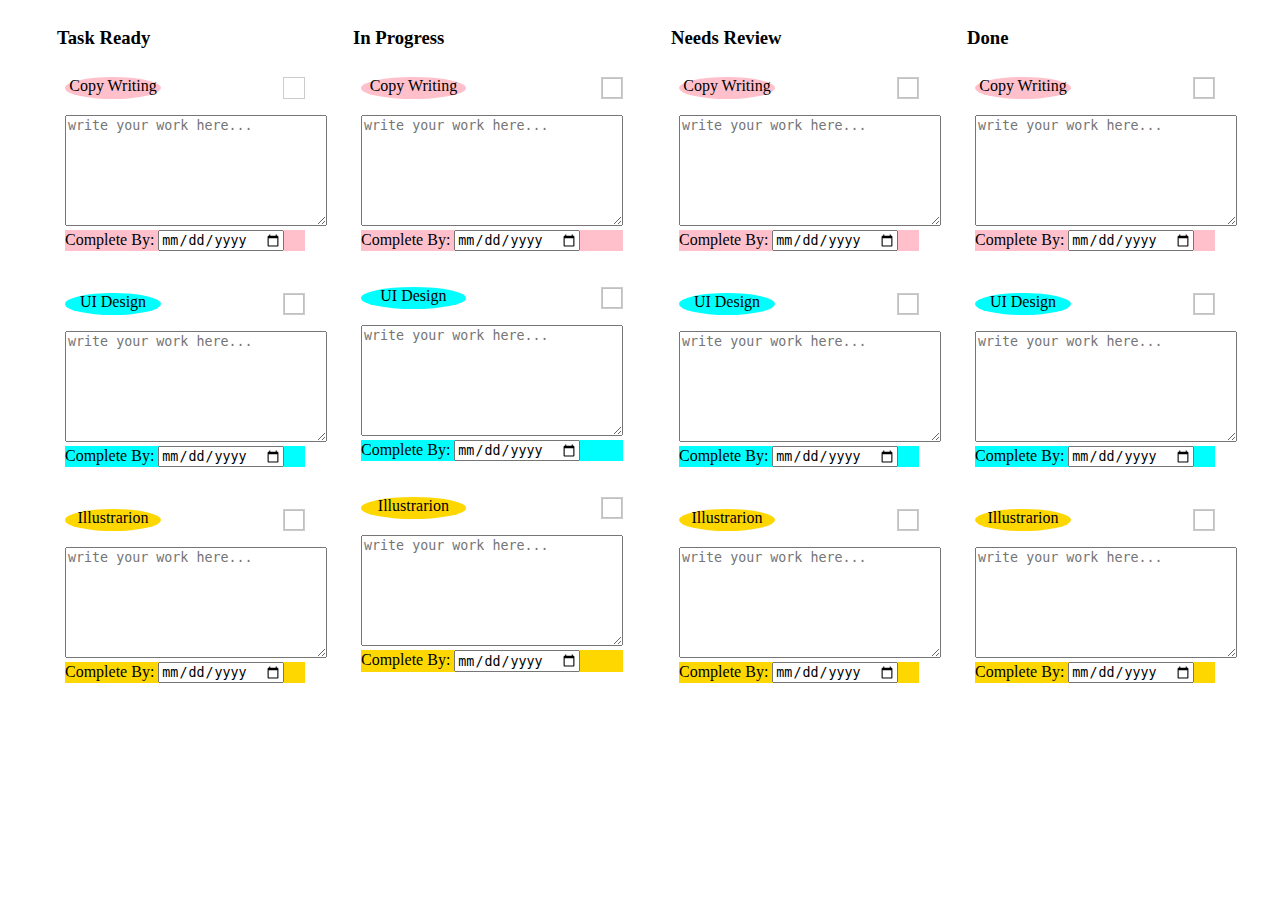
<file: index.html>
<!DOCTYPE html>
<html>
    <head>
        <link href="styles.css" rel="stylesheet">
        <script src="app.js"></script>
        <title>Task Management</title>
    </head>
    <body>  
        <div id="management">
            <div class="div">
                <h3>Task Ready</h3>
                <div class='task-ready'>
                    <div class="menu-button">
                        <div class="task" style="background-color: pink;">Copy Writing</div>
                        <div class="menu"></div>
                    </div>
                    <p></p>
                    <textarea rows="7" cols="30" placeholder="write your work here..."></textarea>
                    <div class="date" style="background-color: pink;">
                        Complete By: 
                        <input type="date">
                    </div>
                </div>
                <div class='task-ready '>
                    <div class="menu-button">
                        <div class="task" style="background-color: cyan;">UI Design</div>
                        <img class="menu" scr="">
                    </div>
                    <p></p>
                    <textarea rows="7" cols="30" placeholder="write your work here..."></textarea>
                    <div class="date" style="background-color: cyan;">
                        Complete By: 
                        <input type="date">
                    </div>
                </div>
                <div class='task-ready '>
                    <div class="menu-button">
                        <div class="task" style="background-color: gold;">Illustrarion</div>
                        <img class="menu" scr="">
                    </div>
                    <p></p>
                    <textarea rows="7" cols="30" placeholder="write your work here..."></textarea>
                    <div class="date" style="background-color: gold;">
                        Complete By: 
                        <input type="date">
                    </div>
                </div>
            </div>
            <div class="div">
                <h3>In Progress</h3>
                <div class='in-progress '>
                    <div class="menu-button">
                        <div class="task" style="background-color: pink;">Copy Writing</div>
                        <img class="menu" scr="">
                    </div>
                    <p></p>
                    <textarea rows="7" cols="30" placeholder="write your work here..."></textarea>
                    <div class="date" style="background-color: pink;">
                        Complete By: 
                        <input type="date">
                    </div>
                </div>
                <div class='in-progress '>
                    <div class="menu-button">
                        <div class="task" style="background-color: cyan;">UI Design</div>
                        <img class="menu" scr="">
                    </div>
                    <p></p>
                    <textarea rows="7" cols="30" placeholder="write your work here..."></textarea>
                    <div class="date" style="background-color: cyan;">
                        Complete By: 
                        <input type="date">
                    </div>
                </div>
                <div class='in-progress '>
                    <div class="menu-button">
                        <div class="task" style="background-color: gold;">Illustrarion</div>
                        <img class="menu" scr="">
                    </div>
                    <p></p>
                    <textarea rows="7" cols="30" placeholder="write your work here..."></textarea>
                    <div class="date" style="background-color: gold;">
                        Complete By: 
                        <input type="date">
                    </div>
                </div>
            </div>
            <div class="div">
                <h3>Needs Review</h3>
                <div class='needs-review '>
                    <div class="menu-button">
                        <div class="task" style="background-color: pink;">Copy Writing</div>
                        <img class="menu" scr="">
                    </div>
                    <p></p>
                    <textarea rows="7" cols="30" placeholder="write your work here..."></textarea>
                    <div class="date" style="background-color: pink;">
                        Complete By: 
                        <input type="date">
                    </div>
                </div>
                <div class='needs-review '>
                    <div class="menu-button">
                        <div class="task" style="background-color: cyan;">UI Design</div>
                        <img class="menu" scr="">
                    </div>
                    <p></p>
                    <textarea rows="7" cols="30" placeholder="write your work here..."></textarea>
                    <div class="date" style="background-color: cyan;">
                        Complete By: 
                        <input type="date">
                    </div>
                </div>
                <div class='needs-review '>
                    <div class="menu-button">
                        <div class="task" style="background-color: gold;">Illustrarion</div>
                        <img class="menu" scr="">
                    </div>
                    <p></p>
                    <textarea rows="7" cols="30" placeholder="write your work here..."></textarea>
                    <div class="date" style="background-color: gold;">
                        Complete By: 
                        <input type="date">
                    </div>
                </div>
            </div>
            <div class="div">
                <h3>Done</h3>
                <div class='done '>
                    <div class="menu-button">
                        <div class="task" style="background-color: pink;">Copy Writing</div>
                        <img class="menu" scr="">
                    </div>
                    <p></p>
                    <textarea rows="7" cols="30" placeholder="write your work here..."></textarea>
                    <div class="date" style="background-color: pink;">
                        Complete By: 
                        <input type="date">
                    </div>
                </div>
                <div class='done '>
                    <div class="menu-button">
                        <div class="task" style="background-color: cyan;">UI Design</div>
                        <img class="menu" scr="">
                    </div>
                    <p></p>
                    <textarea rows="7" cols="30" placeholder="write your work here..."></textarea>
                    <div class="date" style="background-color: cyan;">
                        Complete By: 
                        <input type="date">
                    </div>
                </div>
                <div class='done '>
                    <div class="menu-button">
                            <div class='task' style="background-color: gold;">Illustrarion</div>
                            <img class="menu" scr="">
                    </div>
                    <p></p>
                    <textarea rows="7" cols="30" placeholder="write your work here..."></textarea>
                    <div class="date" style="background-color: gold;">
                        Complete By: 
                        <input type="date">
                    </div>
                </div>
            </div>
        </div>
    </body>
</html>
</file>
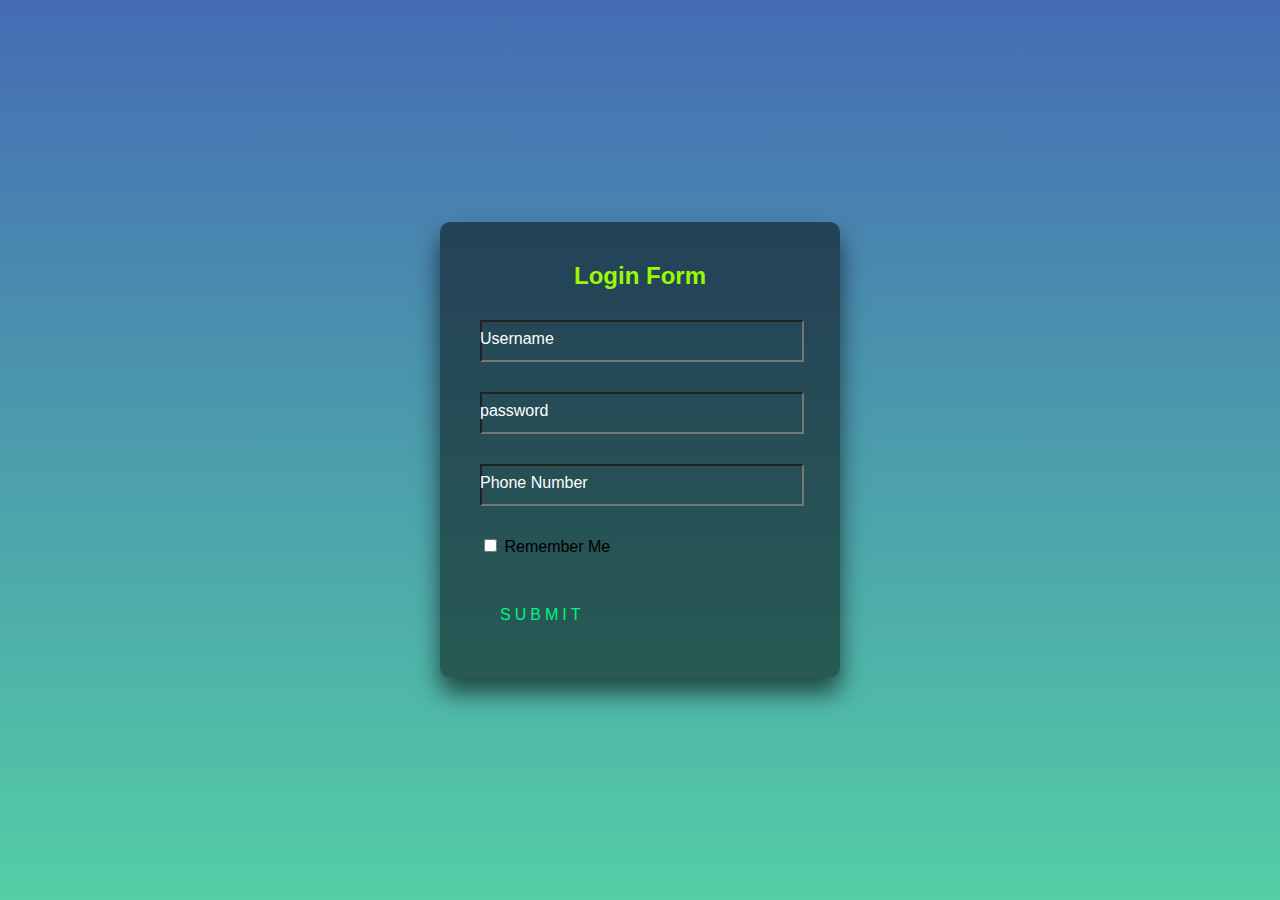
<file: login.html>
<!DOCTYPE html>
<html lang="en">
<head>
    <meta charset="UTF-8">
    <meta name="viewport" content="width=device-width, initial-scale=1.0">
    <script src="app.js"></script>
    <title>Document</title>
    <style>
        html {
            height: 100%;
        }
        
        body {
            margin: 0;
            padding: 0;
            font-family: sans-serif;
            background: linear-gradient(#456cb4, #53cea5);
        }
        
        .login-box {
            position: absolute;
            top: 50%;
            left: 50%;
            width: 400px;
            padding: 40px;
            transform: translate(-50%, -50%);
            background: rgba(0, 0, 0, 0.5);
            box-sizing: border-box;
            box-shadow: 0 15px 25px rgba(0, 0, 0, 0.6);
            border-radius: 10px;
        }
        
        .login-box h2 {
            margin: 0 0 30px;
            padding: 0;
            color: #9bf806;
            text-align: center;
            
        }
        
        .login-box .user-box {
            position: relative;
        }
        
        .login-box .user-box input {
            width: 100%;
            padding: 10px 0;
            font-size: 16px;
            color: #fff;
            margin-bottom: 30px;
            outline: none;
            background: transparent;
        }
        
        .login-box .user-box label {
            position: absolute;
            top: 0;
            left: 0;
            padding: 10px 0;
            font-size: 16px;
            color: #fff;
            pointer-events: none;
            transition: 0.5s;
        }
        
        .login-box .user-box input:focus~label,
        .login-box .user-box input:valid~label {
            top: -20px;
            left: 0;
            color: #03f484;
            font-size: 12px;
        }
        
        .login-box form a {
            position: relative;
            display: inline-block;
            padding: 10px 20px;
            color: #03f484;
            font-size: 16px;
            text-decoration: none;
            text-transform: uppercase;
            overflow: hidden;
            transition: 0.5s;
            margin-top: 40px;
            letter-spacing: 4px;
        }
        
        .login-box a:hover {
            background: #03f484;
            color: #fff;
            border-radius: 5px;
            box-shadow: 0 0 5px #03f484, 0 0 25px #03f484, 0 0 50px #03f484, 0 0 100px #03f484;
        }
        
        .login-box a span {
            position: absolute;
            display: block;
        }
        
        .login-box a span:nth-child(1) {
            top: 0;
            left: -100%;
            width: 100%;
            height: 2px;
            background: linear-gradient(90deg, transparent, #03f484);
            animation: btn-anim1 1s linear infinite;
        }
        
        @keyframes btn-anim1 {
            0% {
                left: -100%;
            }
            50%,
            100% {
                left: 100%;
            }
        }
        
        .login-box a span:nth-child(2) {
            top: -100%;
            right: 0;
            width: 2px;
            height: 100%;
            background: linear-gradient(180deg, transparent, #03f484);
            animation: btn-anim2 1s linear infinite;
            animation-delay: 0.25s;
        }
        
        @keyframes btn-anim2 {
            0% {
                top: -100%;
            }
            50%,
            100% {
                top: 100%;
            }
        }
        
        .login-box a span:nth-child(3) {
            bottom: 0;
            right: 100%;
            width: 100%;
            height: 2px;
            background: linear-gradient(270deg, transparent, #03f484);
            animation: btn-anim3 1s linear infinite;
            animation-delay: 0.5s;
        }
        
        @keyframes btn-anim3 {
            0% {
                right: -100%;
            }
            50%,
            100% {
                right: 100%;
            }
        }
        
        .login-box a span:nth-child(4) {
            bottom: -100%;
            left: 0;
            width: 2px;
            height: 100%;
            background: linear-gradient(360deg, transparent, #03f484);
            animation: btn-anim4 1s linear infinite;
            animation-delay: 0.75s;
        }
        
        @keyframes btn-anim4 {
            0% {
                bottom: -100%;
            }
            50%,
            100% {
                bottom: 100%;
            }
        }
    </style>
</head>
<body>
    <div class="login-box">
        <h2>Login Form</h2>
        <form action="">
            <div class="user-box">
                <input type="text" required>
                <label for="">Username</label>
            </div>
            <div class="user-box">
                <input type="password" required>
                <label for="">password</label>
            </div>
            <div class="user-box">
                <input type="phonenumber" required>
                <label for="">Phone Number</label>
            </div>
            <div class="forget">
                <section>
                    <input type="checkbox" id=""check>
                    <label for="check">Remember Me</label>
                </section>
            </div>
            <a href="index1.html">
                <span></span>
                <span></span>
                <span></span>
                <span></span>Submit
            </a>
        </form>
    </div>
</body>
</html>
</file>
<file: styles.css>
#management {
    /* background-repeat: no-repeat; */
    /* background-size: 100%; */
    display: flex;
}
.task-ready, .in-progreess, .needs-review, .done, .blue, .green, .pink {
    height: 180px;
    width: 240px;
}
.task-ready, .in-progress, .needs-review, .done {
    margin: 20px;
    padding: 8px;
}

.pink {
    background-color: pink;
    /* opacity: 0.7; */
}
.green {
    background-color: greenyellow;
}
.blue {
    background-color: cyan;
}
h3 {
    padding-left: 20px;
}

.menu {
    background-image: url('https://tse2.mm.bing.net/th?id=OIP.3uHHNCVOuYpFAgF1-8qBQgHaHa&pid=Api&P=0&h=180');
    width: 20px;
    height: 20px;
    background-size: cover;
    border: 1px solid #ccc;
}
.menu-button {
    display: flex;
    justify-content: space-between;
}

textarea {

}

.date {
    
}

.task {
    background-color: whitesmoke;
    border-radius: 50%;
    width: 40%;
    text-align: center;
}

input[type="date"] {

}

body{
    display: flex;
    justify-content: center;
    align-items: center;
    background-image: url('https://wallpaperaccess.com/full/5137780.jpg');
    background-repeat: no-repeat;
    background-size: 100%;
}
</file>
